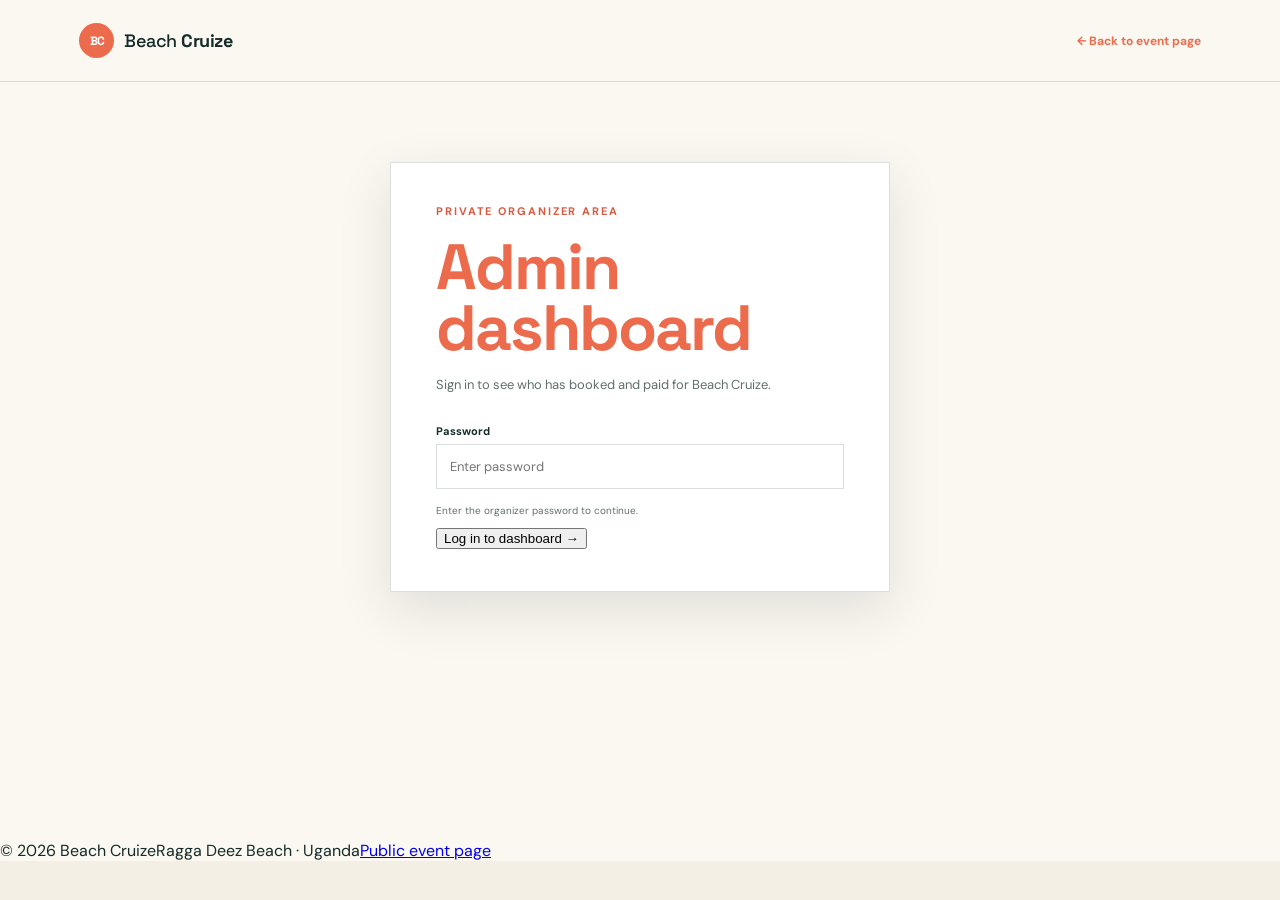
<file: admin.html>
<!doctype html>
<html lang="en">
<head>
  <meta charset="UTF-8">
  <meta name="viewport" content="width=device-width, initial-scale=1.0">
  <meta name="description" content="Beach Cruize organizer dashboard.">
  <title>Admin Dashboard | Beach Cruize</title>
  <link rel="preconnect" href="https://fonts.googleapis.com">
  <link rel="preconnect" href="https://fonts.gstatic.com" crossorigin>
  <link href="https://fonts.googleapis.com/css2?family=DM+Sans:wght@400;500;600;700&family=Space+Grotesk:wght@500;600;700&display=swap" rel="stylesheet">
  <link rel="stylesheet" href="styles.css">
</head>
<body class="admin-page">
  <div class="site-shell">
    <header class="topbar">
      <a class="brand" href="index.html"><span class="brand-mark">BC</span><span>Beach <b>Cruize</b></span></a>
      <a class="admin-back-link" href="index.html">← Back to event page</a>
    </header>
    <main class="standalone-admin">
      <section id="adminLoginView" class="standalone-login">
        <p class="eyebrow">Private organizer area</p>
        <h1>Admin dashboard</h1>
        <p class="admin-login-copy">Sign in to see who has booked and paid for Beach Cruize.</p>
        <form id="adminLoginForm">
          <label>Password<input name="password" type="password" required autocomplete="current-password" placeholder="Enter password"></label>
          <p class="admin-login-hint">Enter the organizer password to continue.</p>
          <p class="admin-login-error" id="adminLoginError" hidden>Incorrect password.</p>
          <button class="button button-primary full-width" type="submit">Log in to dashboard <span>→</span></button>
        </form>
      </section>
      <section id="adminDashboardView" class="standalone-dashboard" hidden>
        <div class="standalone-heading"><div><p class="eyebrow">Organizer dashboard</p><h1>Paid tickets</h1></div><button class="button button-light" id="adminLogout" type="button">Log out</button></div>
        <div class="stats-grid"><div class="stat"><small>People paid</small><strong id="peoplePaid">0</strong><span>confirmed bookings</span></div><div class="stat"><small>Total revenue</small><strong id="totalRevenue">0</strong><span>UGX collected</span></div><div class="stat"><small>Bus seats</small><strong id="busSeats">0</strong><span>transport tickets</span></div></div>
        <div class="admin-toolbar"><h2>Recent bookings</h2><button class="clear-button" id="clearBookings" type="button">Clear records</button></div>
        <div class="booking-table-wrap"><table><thead><tr><th>Guest</th><th>Ticket</th><th>Reference</th><th>Amount</th></tr></thead><tbody id="bookingRows"><tr><td colspan="4" class="empty-state">No paid tickets yet.</td></tr></tbody></table></div>
        <p class="admin-footnote">This dashboard uses this browser’s local storage. For real multi-device reporting, connect a hosted database.</p>
      </section>
    </main>
    <footer class="footer"><span>© 2026 Beach Cruize</span><span>Ragga Deez Beach · Uganda</span><a href="index.html">Public event page</a></footer>
  </div>
  <script src="admin.js"></script>
</body>
</html>
</file>
<file: styles.css>
.ticket-kicker{color:#269bc2!important;font-size:clamp(26px,3.2vw,44px)!important;font-weight:700!important;letter-spacing:.5px!important;line-height:1!important;margin-bottom:18px!important}
.all-payment-callout{display:block;margin-top:22px;padding:16px 18px;background:#f28a62;color:#143b3b;font:700 clamp(18px,2.4vw,29px)/1.2 'Space Grotesk',sans-serif;letter-spacing:.2px;border-left:7px solid #8bd9e8;box-shadow:0 10px 20px rgba(20,59,59,.16)}
.all-payment-callout mark{padding:2px 7px;background:#8bd9e8;color:#143b3b;font-weight:700}
.whatsapp-contact{display:inline-flex;align-items:center;gap:10px;margin-top:20px;padding:12px 16px;background:#25d366;color:#083b24;text-decoration:none;font:700 14px 'Space Grotesk',sans-serif;box-shadow:0 8px 16px rgba(37,211,102,.18)}.whatsapp-contact:hover{background:#54e285;transform:translateY(-2px)}.whatsapp-contact span{font-size:18px}
.experience-copy .eyebrow,.share-section .eyebrow{display:block;width:max-content;max-width:100%;padding:11px 16px;margin:0 0 22px;font-size:clamp(19px,2.2vw,29px);font-weight:700;letter-spacing:1px;line-height:1.05;border-left:5px solid currentColor}.experience-copy .eyebrow{background:rgba(242,138,98,.14)}.share-section .eyebrow{background:rgba(246,188,75,.14)}
.site-shell{background:var(--cream)!important;backdrop-filter:none}body{background:var(--paper)!important;background-image:none!important;background-size:auto!important;background-position:initial!important;background-attachment:initial!important}.tickets-section{background:var(--cream)!important;backdrop-filter:none}.experience,.qr-section,.footer{background:var(--cream);backdrop-filter:none}.topbar{background:var(--cream);backdrop-filter:none}
.ticket-grid .ticket-card{background:#f28a62!important;color:#143b3b}.ticket-grid .ticket-card.featured{background:#8bd9e8!important;color:#143b3b}.ticket-grid .ticket-card.bus-card{background:#f28a62!important;color:#143b3b}.ticket-grid .ticket-card p,.ticket-grid .ticket-card small,.ticket-grid .ticket-card .ticket-top{color:#315b59}.ticket-grid .ticket-card:before{background:#c84f38}.ticket-grid .featured:before{background:#267d89}.ticket-grid .bus-card:before{background:#c84f38}
.ticket-grid .ticket-card h3{font-size:32px;font-weight:700;letter-spacing:-.8px}.ticket-grid .ticket-card .ticket-bottom strong{font-size:29px;font-weight:700}.ticket-grid .ticket-card .ticket-label{font-size:12px;font-weight:700}.ticket-grid .ticket-card ul{font-size:14px;font-weight:600;line-height:2.15}.ticket-grid .card-payment-contacts span{font-size:17px;font-weight:700}.ticket-grid .card-payment-contacts a{font-size:14px;font-weight:700}.ticket-grid .ticket-booking-form label{font-size:11px;font-weight:700}.ticket-grid .ticket-booking-form .button{font-size:15px;font-weight:700}@media(max-width:800px){.ticket-grid .ticket-card h3{font-size:29px}.ticket-grid .ticket-card .ticket-bottom strong{font-size:27px}}
.ticket-grid .ticket-card{overflow:hidden;border:0;box-shadow:0 10px 22px rgba(20,59,59,.09);isolation:isolate}.ticket-grid .ticket-card:before{content:'';position:absolute;z-index:-1;left:0;right:0;top:0;height:7px;background:var(--coral);transform:scaleX(0);transform-origin:left;animation:ticket-accent-in .7s .35s cubic-bezier(.22,1,.36,1) forwards}.ticket-grid .featured:before{background:var(--ink)}.ticket-grid .bus-card:before{background:#268b85}.ticket-grid .ticket-card:after{content:'';position:absolute;z-index:-1;right:-34px;top:-34px;width:100px;height:100px;border:1px solid rgba(20,59,59,.12);transform:rotate(45deg);transition:transform .35s ease,border-color .35s ease}.ticket-grid .ticket-card:hover:after{transform:rotate(45deg) scale(1.35);border-color:rgba(20,59,59,.28)}.ticket-grid .ticket-card:hover{transform:translateY(-10px) scale(1.015);box-shadow:0 22px 40px rgba(20,59,59,.18)}.ticket-grid .featured:hover{transform:translateY(-24px) scale(1.015)}.ticket-grid .ticket-card h3{transition:color .25s ease,transform .25s ease}.ticket-grid .ticket-card:hover h3{color:var(--coral);transform:translateX(4px)}.ticket-grid .featured:hover h3{color:var(--ink)}.ticket-grid .ticket-booking-form .button{transition:transform .25s ease,box-shadow .25s ease}.ticket-grid .ticket-booking-form .button:hover{transform:translateY(-3px);box-shadow:0 9px 18px rgba(20,59,59,.18)}@keyframes ticket-accent-in{from{transform:scaleX(0)}to{transform:scaleX(1)}}@media(prefers-reduced-motion:reduce){.ticket-grid .ticket-card:before{animation:none;transform:scaleX(1)}.ticket-grid .ticket-card,.ticket-grid .ticket-card:after,.ticket-grid .ticket-card h3,.ticket-grid .ticket-booking-form .button{transition:none}}
.ticket-booking-form .button{padding:15px 10px;font:700 14px 'Space Grotesk',sans-serif;letter-spacing:.1px}
.ticket-feedback{margin:4px 0 0;padding:14px 15px;background:rgba(255,255,255,.84);border-left:5px solid #168b58;color:#12613f;font:700 clamp(15px,1.5vw,19px)/1.35 'Space Grotesk',sans-serif;letter-spacing:.1px}
.book-nav-link{padding:11px 15px!important;background:#269bc2!important;color:#fff!important;font-weight:700!important;box-shadow:0 7px 15px rgba(38,155,194,.22)}.book-nav-link:hover{background:#197fa2!important;transform:translateY(-2px)}
.book-ticket-heading{margin:0 8% 42px;padding:34px 38px;background:var(--deep);color:#fff;box-shadow:var(--shadow);animation:ticket-title-in .8s cubic-bezier(.22,1,.36,1) both}.book-ticket-heading .eyebrow{color:var(--yellow);font-size:13px;letter-spacing:2px}.book-ticket-heading h2{margin:0 0 12px;color:#63c7e8!important;font:700 clamp(48px,6vw,82px)/.92 'Space Grotesk',sans-serif;letter-spacing:-2.8px}.book-ticket-heading p:last-of-type{max-width:650px;margin:0;color:#c1d7d2;font-size:15px;line-height:1.7;letter-spacing:.2px}.payment-confirmation-callout{display:block;margin-top:22px;color:var(--yellow);font:700 clamp(17px,2vw,25px)/1.25 'Space Grotesk',sans-serif;letter-spacing:.1px}.payment-contacts .payment-confirmation-callout{margin-top:12px;font-size:16px;color:var(--coral)}@media(max-width:800px){.book-ticket-heading{margin:0 9% 34px;padding:28px 24px}.book-ticket-heading h2{font-size:48px}.book-ticket-heading p:last-of-type{font-size:13px}.payment-confirmation-callout{font-size:18px}}
.card-payment-contacts{display:flex;flex-wrap:wrap;align-items:center;gap:7px 10px;padding:12px 13px;background:rgba(255,255,255,.48);border-left:4px solid var(--coral)}.card-payment-contacts span{width:100%;color:var(--coral);font:700 15px/1 'Space Grotesk',sans-serif;letter-spacing:.3px;text-transform:uppercase}.card-payment-contacts small{width:100%;color:var(--muted);font-size:10px;line-height:1.3}.card-payment-contacts a{color:var(--ink);font:700 12px 'Space Grotesk',sans-serif;text-decoration:none}.card-payment-contacts a:hover{color:var(--coral)}
.admin-page{background:var(--deep)}.admin-back-link{color:var(--coral);font-size:12px;font-weight:700;text-decoration:none}.standalone-admin{min-height:calc(100vh - 142px);padding:80px 9%;background:var(--cream)}.standalone-login{width:min(100%,500px);margin:0 auto;padding:42px 45px;background:#fff;border:1px solid var(--line);box-shadow:var(--shadow)}.standalone-login h1,.standalone-heading h1{margin:0;color:var(--coral);font:700 clamp(40px,5vw,64px)/.95 'Space Grotesk',sans-serif;letter-spacing:-2px}.standalone-login .admin-login-copy{margin:16px 0 28px}.standalone-login form label{display:block;margin:15px 0;color:var(--ink);font-size:11px;font-weight:700}.standalone-login input{display:block;width:100%;margin-top:6px;padding:13px;border:1px solid var(--line);background:#fff;color:var(--ink);font:13px 'DM Sans',sans-serif;outline:0}.standalone-login input:focus{border-color:var(--coral)}.standalone-dashboard{max-width:1120px;margin:0 auto}.standalone-heading{display:flex;align-items:end;justify-content:space-between;margin-bottom:38px}.standalone-heading h1{color:var(--ink)}.standalone-dashboard .admin-toolbar h2{margin:0;font:600 22px 'Space Grotesk',sans-serif}.standalone-dashboard .booking-table-wrap{background:#fff}.standalone-dashboard .admin-footnote{color:var(--muted)}@media(max-width:700px){.standalone-admin{padding:50px 5%}.standalone-login{padding:32px 24px}.standalone-heading{align-items:flex-start;gap:20px;flex-direction:column}.admin-back-link{font-size:11px}}
.standalone-dashboard{letter-spacing:.15px}.standalone-heading{animation:admin-rise .7s cubic-bezier(.22,1,.36,1) both}.standalone-heading h1{font-size:clamp(48px,6vw,78px);letter-spacing:-2.5px}.standalone-heading .eyebrow{font-size:13px;letter-spacing:2.5px;margin-bottom:14px}.standalone-heading .button{font-size:13px;padding:14px 20px}.standalone-dashboard .stats-grid{gap:20px;margin-bottom:54px}.standalone-dashboard .stat{min-height:175px;padding:28px;display:flex;flex-direction:column;justify-content:center;box-shadow:0 14px 30px rgba(20,59,59,.1);animation:admin-stat-in .7s cubic-bezier(.22,1,.36,1) both}.standalone-dashboard .stat:nth-child(1){animation-delay:.12s}.standalone-dashboard .stat:nth-child(2){animation-delay:.24s}.standalone-dashboard .stat:nth-child(3){animation-delay:.36s}.standalone-dashboard .stat small{font-size:12px;letter-spacing:1.7px;text-transform:uppercase}.standalone-dashboard .stat strong{margin:17px 0 8px;font-size:clamp(42px,5vw,64px);line-height:.9;letter-spacing:-2px}.standalone-dashboard .stat span{font-size:12px;letter-spacing:.6px}.standalone-dashboard .admin-toolbar{padding-bottom:16px;border-bottom:2px solid var(--line);animation:admin-rise .7s .42s cubic-bezier(.22,1,.36,1) both}.standalone-dashboard .admin-toolbar h2{font-size:28px;letter-spacing:-.5px}.standalone-dashboard .clear-button{font-size:12px;letter-spacing:.7px}.standalone-dashboard .booking-table-wrap{box-shadow:0 12px 30px rgba(20,59,59,.08);animation:admin-rise .7s .5s cubic-bezier(.22,1,.36,1) both}.standalone-dashboard table{font-size:13px}.standalone-dashboard th{padding:18px 20px;font-size:11px;letter-spacing:1.5px}.standalone-dashboard td{padding:20px;line-height:1.5}.standalone-dashboard td strong{font-size:14px;letter-spacing:.2px}.standalone-dashboard td small{color:var(--muted);font-size:11px;letter-spacing:.5px}.standalone-dashboard .admin-footnote{margin-top:22px;font-size:12px;line-height:1.7;letter-spacing:.2px}@keyframes admin-rise{from{opacity:0;transform:translateY(22px)}to{opacity:1;transform:none}}@keyframes admin-stat-in{from{opacity:0;transform:translateY(30px) scale(.96)}to{opacity:1;transform:none}}@media(prefers-reduced-motion:reduce){.standalone-heading,.standalone-dashboard .stat,.standalone-dashboard .admin-toolbar,.standalone-dashboard .booking-table-wrap{animation:none}}
.admin-link{display:inline-flex!important;align-items:center;gap:8px;padding:12px 16px!important;background:var(--coral)!important;color:#fff!important;box-shadow:0 8px 18px rgba(233,103,77,.22);font-size:12px!important;text-decoration:none}.admin-link:hover{background:#d9573e!important;color:#fff!important;transform:translateY(-2px)}.admin-link span{color:#fff!important}.admin-login-view{max-width:470px;margin:22px auto 5px;padding:28px 16px 12px;text-align:center}.admin-login-view h2{margin:0 0 12px;color:var(--coral);font-size:42px}.admin-login-copy{margin:0 auto 26px;color:var(--muted);line-height:1.6;font-size:13px;max-width:340px}.admin-login-view form{text-align:left}.admin-login-view label{display:block;margin:14px 0;color:var(--ink);font-size:11px;font-weight:700}.admin-login-view input{display:block;width:100%;margin-top:6px;padding:13px;border:1px solid var(--line);background:#fff;color:var(--ink);font:13px 'DM Sans',sans-serif;outline:0}.admin-login-view input:focus{border-color:var(--coral)}.admin-login-hint{color:var(--muted);font-size:10px}.admin-login-error{color:#b53c32;font-size:11px}.admin-header-actions{display:flex;align-items:center;gap:12px}.admin-header-actions .clear-button{padding:7px 10px;border:1px solid var(--line)}
.experience-copy h2{color:var(--coral);text-wrap:balance;animation:experience-title-in .85s cubic-bezier(.22,1,.36,1) both}.experience-copy>p:not(.eyebrow){margin-top:28px;line-height:1.85;letter-spacing:.2px;animation:experience-copy-in .8s .2s cubic-bezier(.22,1,.36,1) both}.experience-copy .text-link{display:inline-block;margin-top:10px;animation:experience-copy-in .8s .35s cubic-bezier(.22,1,.36,1) both}.experience-list{padding-left:18px}.experience-list>div{position:relative;gap:8px 19px;padding:21px 0;border-bottom:1px solid rgba(20,43,42,.2);animation:experience-row-in .7s cubic-bezier(.22,1,.36,1) both;transition:padding-left .25s ease,background .25s ease}.experience-list>div:nth-child(1){animation-delay:.18s}.experience-list>div:nth-child(2){animation-delay:.32s}.experience-list>div:nth-child(3){animation-delay:.46s}.experience-list>div:hover{padding-left:10px}.experience-list span{font-weight:700}.experience-list strong{font-size:18px;letter-spacing:.1px}.experience-list small{margin-top:3px;line-height:1.5}@keyframes experience-title-in{from{opacity:0;transform:translateY(24px);letter-spacing:1px}to{opacity:1;transform:none;letter-spacing:-2.8px}}@keyframes experience-copy-in{from{opacity:0;transform:translateY(16px)}to{opacity:1;transform:none}}@keyframes experience-row-in{from{opacity:0;transform:translateX(28px)}to{opacity:1;transform:none}}@media(prefers-reduced-motion:reduce){.experience-copy h2,.experience-copy>p:not(.eyebrow),.experience-copy .text-link,.experience-list>div{animation:none}.experience-list>div{transition:none}}
.ticket-card{gap:18px;min-height:560px;padding:30px}.ticket-card h3{margin-top:24px}.ticket-card ul{margin:0}.ticket-booking-form{display:grid;gap:9px;margin-top:auto;padding-top:17px;border-top:1px solid var(--line)}.ticket-booking-form label{display:block;color:var(--muted);font-size:10px;font-weight:700}.ticket-booking-form input{display:block;width:100%;margin-top:4px;padding:10px;border:1px solid rgba(20,59,59,.22);background:rgba(255,255,255,.72);color:var(--ink);font:12px 'DM Sans',sans-serif;outline:0}.ticket-booking-form input:focus{border-color:var(--coral);background:#fff}.ticket-booking-form .button{margin-top:4px;padding:12px 10px;font-size:11px}.ticket-card:hover{box-shadow:0 18px 35px rgba(20,59,59,.16)}
.ticket-kicker{font-size:clamp(20px,2.4vw,32px);font-weight:700;letter-spacing:.5px;line-height:1;margin-bottom:14px;color:var(--coral)}
.ticket-section-heading{position:relative}.ticket-section-heading:after{content:'';display:block;width:76px;height:5px;margin-top:22px;background:var(--coral);transform-origin:left;animation:ticket-line-in .8s .35s cubic-bezier(.22,1,.36,1) both}.ticket-section-heading h2{animation:ticket-title-in .8s .08s cubic-bezier(.22,1,.36,1) both}.ticket-kicker{animation:ticket-kicker-in .7s cubic-bezier(.22,1,.36,1) both}.ticket-intro{animation:ticket-copy-in .8s .28s cubic-bezier(.22,1,.36,1) both}.ticket-grid .ticket-card{animation:ticket-card-in .75s cubic-bezier(.22,1,.36,1) both;transition:transform .25s ease,box-shadow .25s ease}.ticket-grid .ticket-card:nth-child(1){animation-delay:.18s}.ticket-grid .ticket-card:nth-child(2){animation-delay:.3s}.ticket-grid .ticket-card:nth-child(3){animation-delay:.42s}.ticket-grid .featured{animation-name:ticket-featured-in}.ticket-grid .ticket-card:hover{transform:translateY(-9px);box-shadow:0 18px 35px rgba(20,59,59,.16)}.ticket-grid .featured:hover{transform:translateY(-23px)}@keyframes ticket-kicker-in{from{opacity:0;transform:translateY(16px);letter-spacing:4px}to{opacity:1;transform:none;letter-spacing:.5px}}@keyframes ticket-title-in{from{opacity:0;transform:translateY(25px) scale(.97)}to{opacity:1;transform:none}}@keyframes ticket-copy-in{from{opacity:0;transform:translateX(25px)}to{opacity:1;transform:none}}@keyframes ticket-line-in{from{transform:scaleX(0)}to{transform:scaleX(1)}}@keyframes ticket-card-in{from{opacity:0;transform:translateY(35px)}to{opacity:1;transform:none}}@keyframes ticket-featured-in{from{opacity:0;transform:translateY(20px)}to{opacity:1;transform:translateY(-14px)}}@media(prefers-reduced-motion:reduce){.ticket-section-heading:after,.ticket-section-heading h2,.ticket-kicker,.ticket-intro,.ticket-grid .ticket-card{animation:none}.ticket-grid .ticket-card{transition:none}}
.qr-section{display:grid;grid-template-columns:1fr 330px;align-items:center;gap:9%;padding:62px 14%;background:#f6ead1;border-bottom:1px solid var(--line)}.qr-section-copy h2{margin:0;max-width:570px;font:700 clamp(32px,4vw,53px)/1 'Space Grotesk',sans-serif;letter-spacing:-2px}.qr-section-copy>p:not(.eyebrow){max-width:500px;color:var(--muted);line-height:1.65;font-size:14px}.qr-section-actions{display:flex;align-items:center;gap:22px;margin-top:24px}.qr-large-frame{display:flex;flex-direction:column;align-items:center;padding:20px;background:#fff;box-shadow:var(--shadow)}.qr-large-frame img{display:block;width:270px;height:270px;padding:8px;background:#fff}.qr-large-frame small{margin-top:12px;color:var(--muted);font-size:10px;letter-spacing:1px;text-transform:uppercase}
@media(max-width:800px){.qr-section{grid-template-columns:1fr;padding:55px 9%;gap:30px}.qr-large-frame{justify-self:center;width:min(100%,330px)}.qr-large-frame img{width:min(100%,270px);height:auto;aspect-ratio:1}.qr-section-actions{flex-wrap:wrap}}
.qr-modal{text-align:center;max-width:430px}.qr-modal h2{font-size:39px}.qr-modal>p:not(.eyebrow){color:var(--muted);font-size:13px;line-height:1.5}.qr-image{display:block;width:220px;height:220px;margin:20px auto;background:#fff}.qr-note{display:block;margin-top:13px;color:var(--muted);font-size:10px;line-height:1.4}
.event-title{margin:0 0 10px;color:var(--ink);font:700 clamp(38px,5.6vw,82px)/.88 'Space Grotesk',sans-serif;letter-spacing:-3px}.venue-title{margin:0;color:var(--coral);font:700 clamp(22px,2.5vw,37px)/1 'Space Grotesk',sans-serif;letter-spacing:-1px}.event-date-title{margin:10px 0 22px;color:var(--ink);font:700 clamp(15px,1.5vw,21px)/1 'Space Grotesk',sans-serif;letter-spacing:2px}.share-section{display:grid;grid-template-columns:1fr 1fr;align-items:center;gap:8%;padding:70px 14%;background:var(--deep);color:#fff}.share-section h2{margin:0;color:var(--coral);font:700 clamp(42px,5vw,66px)/.95 'Space Grotesk',sans-serif;letter-spacing:-2.5px}.share-section .eyebrow{color:var(--yellow)}.share-section p:not(.eyebrow){max-width:430px;color:#b9d2cd;line-height:1.65}.share-actions{display:flex;flex-direction:column;align-items:flex-start;gap:18px}.share-trigger{border:0;background:var(--coral);color:#fff;cursor:pointer;padding:15px 20px;font:700 13px 'DM Sans',sans-serif}.share-trigger span{font-size:17px;margin-left:12px}.share-links{display:flex;flex-wrap:wrap;gap:8px;max-width:390px}.share-links a,.share-links button{border:1px solid rgba(255,255,255,.2);background:#174545;color:#fff;cursor:pointer;padding:11px 13px;text-decoration:none;font:700 12px 'DM Sans',sans-serif}.share-links a:hover,.share-links button:hover{background:var(--coral);border-color:var(--coral)}
@media(max-width:800px){.share-section{grid-template-columns:1fr;padding:55px 9%;gap:25px}.share-actions{align-items:flex-start}}
.payment-contacts{padding:13px 15px 14px;margin:0 0 20px;background:#fff4d8;border-left:3px solid var(--yellow)}.payment-contacts p{margin:0 0 9px;color:var(--muted);font-size:12px;line-height:1.45}.payment-contacts div{display:flex;flex-wrap:wrap;gap:8px 18px}.payment-contacts a{color:var(--ink);font-family:'Space Grotesk',sans-serif;font-size:14px;font-weight:700;text-decoration:none}.payment-contacts a:hover{color:var(--coral)}
:root{--ink:#142b2a;--muted:#60706d;--paper:#f4efe5;--cream:#fbf8f1;--coral:#ed6b4d;--yellow:#f7b83c;--aqua:#8ddbd1;--line:rgba(20,43,42,.15);--shadow:0 18px 50px rgba(25,40,38,.12)}*{box-sizing:border-box}html{scroll-behavior:smooth}body{margin:0;background:var(--paper);color:var(--ink);font-family:'DM Sans',sans-serif}body:has(.modal-backdrop:not([hidden])){overflow:hidden}.site-shell{max-width:1440px;margin:0 auto;background:var(--cream);overflow:hidden}.topbar{height:82px;padding:0 6.2%;display:flex;align-items:center;justify-content:space-between;border-bottom:1px solid var(--line)}.brand{display:flex;align-items:center;gap:10px;color:var(--ink);font-family:'Space Grotesk',sans-serif;font-size:18px;font-weight:500;text-decoration:none;letter-spacing:-.5px}.brand b{font-weight:700}.brand-mark{display:grid;place-items:center;width:35px;height:35px;border-radius:50%;background:var(--coral);color:white;font-size:12px;font-weight:700;letter-spacing:-1px}.main-nav{display:flex;align-items:center;gap:34px;font-size:13px}.main-nav a,.admin-link{color:var(--ink);text-decoration:none;background:none;border:0;font:inherit;cursor:pointer;padding:8px 0}.main-nav a:hover,.admin-link:hover{color:var(--coral)}.admin-link span{color:var(--coral);font-size:16px;margin-left:5px}.hero{display:grid;grid-template-columns:44% 56%;min-height:570px;background:var(--aqua)}.hero-copy{padding:88px 6.2% 75px 14%;display:flex;flex-direction:column;align-items:flex-start;justify-content:center}.eyebrow{margin:0 0 19px;color:#d95a40;font-size:11px;line-height:1.2;letter-spacing:1.9px;text-transform:uppercase;font-weight:700}.live-dot{display:inline-block;width:7px;height:7px;border-radius:50%;background:var(--coral);margin:0 8px 1px 0}.hero h1,.section-heading h2,.experience h2,.modal h2{margin:0;font-family:'Space Grotesk',sans-serif;letter-spacing:-2.8px;line-height:.97;font-size:clamp(42px,5vw,72px);font-weight:700}.hero h1 em{color:var(--coral);font-style:normal}.hero-text{max-width:345px
.payment-contacts{padding:13px 15px 14px;margin:0 0 20px;background:#fff4d8;border-left:3px solid var(--yellow)}.payment-contacts p{margin:0 0 9px;color:var(--muted);font-size:12px;line-height:1.45}.payment-contacts div{display:flex;flex-wrap:wrap;gap:8px 18px}.payment-contacts a{color:var(--ink);font-family:'Space Grotesk',sans-serif;font-size:14px;font-weight:700;text-decoration:none}.payment-contacts a:hover{color:var(--coral)}
:root{--ink:#142b2a;--muted:#60706d;--paper:#f4efe5;--cream:#fbf8f1;--coral:#ed6b4d;--yellow:#f7b83c;--aqua:#8ddbd1;--line:rgba(20,43,42,.15);--shadow:0 18px 50px rgba(25,40,38,.12)}*{box-sizing:border-box}html{scroll-behavior:smooth}body{margin:0;background:var(--paper);color:var(--ink);font-family:'DM Sans',sans-serif}body:has(.modal-backdrop:not([hidden])){overflow:hidden}.site-shell{max-width:1440px;margin:0 auto;background:var(--cream);overflow:hidden}.topbar{height:82px;padding:0 6.2%;display:flex;align-items:center;justify-content:space-between;border-bottom:1px solid var(--line)}.brand{display:flex;align-items:center;gap:10px;color:var(--ink);font-family:'Space Grotesk',sans-serif;font-size:18px;font-weight:500;text-decoration:none;letter-spacing:-.5px}.brand b{font-weight:700}.brand-mark{display:grid;place-items:center;width:35px;height:35px;border-radius:50%;background:var(--coral);color:white;font-size:12px;font-weight:700;letter-spacing:-1px}.main-nav{display:flex;align-items:center;gap:34px;font-size:13px}.main-nav a,.admin-link{color:var(--ink);text-decoration:none;background:none;border:0;font:inherit;cursor:pointer;padding:8px 0}.main-nav a:hover,.admin-link:hover{color:var(--coral)}.admin-link span{color:var(--coral);font-size:16px;margin-left:5px}.hero{display:grid;grid-template-columns:44% 56%;min-height:570px;background:var(--aqua)}.hero-copy{padding:88px 6.2% 75px 14%;display:flex;flex-direction:column;align-items:flex-start;justify-content:center}.eyebrow{margin:0 0 19px;color:#d95a40;font-size:11px;line-height:1.2;letter-spacing:1.9px;text-transform:uppercase;font-weight:700}.live-dot{display:inline-block;width:7px;height:7px;border-radius:50%;background:var(--coral);margin:0 8px 1px 0}.hero h1,.section-heading h2,.experience h2,.modal h2{margin:0;font-family:'Space Grotesk',sans-serif;letter-spacing:-2.8px;line-height:.97;font-size:clamp(42px,5vw,72px);font-weight:700}.hero h1 em{color:var(--coral);font-style:normal}.hero-text{max-width:345px;margin:25px 0 32px;color:#315150;font-size:16px;line-height:1.6}.hero-actions{display:flex;align-items:center;gap:19px}.button{display:inline-flex;align-items:center;justify-content:center;gap:29px;border:0;padding:15px 19px;font:700 12px 'DM Sans',sans-serif;text-decoration:none;cursor:pointer;transition:transform .2s,background .2s}.button:hover{transform:translateY(-2px)}.button-primary{background:var(--coral);color:#fff}.button-primary:hover{background:#d95a40}.button span{font-size:18px;font-weight:400}.hero-note{font-size:11px;color:#53716e}.hero-art{position:relative;overflow:hidden;background:#f6bf65;min-height:570px;background:linear-gradient(132deg,#f6b947 0%,#ee7860 46%,#9bded2 100%)}.hero-art:after{content:'';position:absolute;inset:auto 0 0;height:42%;background:linear-gradient(180deg,rgba(32,101,102,.05),rgba(14,92,91,.45));clip-path:polygon(0 34%,18% 17%,40% 32%,59% 7%,80% 25%,100% 0,100% 100%,0 100%)}.sun{position:absolute;width:260px;height:260px;border-radius:50%;background:#ffe4a0;top:19%;left:42%;box-shadow:0 0 100px 30px rgba(255,228,160,.35)}.wave{position:absolute;width:120%;height:36%;left:-10%;border-radius:50% 50% 0 0/100% 100% 0 0;border-top:2px solid rgba(255,242,194,.8);transform:rotate(-7deg);z-index:1}.wave-one{top:53%;background:rgba(31,112,112,.3)}.wave-two{top:70%;background:rgba(29,93,95,.45);transform:rotate(3deg)}.hero-stamp{position:absolute;z-index:2;left:11%;bottom:11%;color:var(--cream);text-transform:uppercase;transform:rotate(-7deg);display:flex;flex-direction:column;line-height:.8}.hero-stamp span{font:500 28px 'Space Grotesk',sans-serif;letter-spacing:-1px}.hero-stamp strong{font:700 75px 'Space Grotesk',sans-serif;letter-spacing:-7px}.hero-stamp small{font-size:10px;letter-spacing:2.2px;margin-top:9px}.hero-date{position:absolute;right:9%;top:9%;z-index:2;display:flex;gap:7px;align-items:center;color:var(--ink);text-transform:uppercase}.hero-date strong{font:700 71px/.8 'Space Grotesk',sans-serif;letter-spacing:-6px}.hero-date span{font-size:10px;font-weight:700;line-height:1.25;letter-spacing:1px}.info-strip{display:grid;grid-template-columns:repeat(3,1fr);padding:26px 14%;gap:30px;background:var(--ink);color:var(--cream)}.info-strip>div{display:flex;gap:13px;align-items:center}.info-icon{display:grid;place-items:center;width:35px;height:35px;border:1px solid rgba(255,255,255,.35);border-radius:50%;font-size:19px;color:var(--aqua)}.info-strip small,.info-strip strong{display:block}.info-strip small{color:#93aba6;font-size:10px;text-transform:uppercase;letter-spacing:1.3px;margin-bottom:4px}.info-strip strong{font-size:12px;font-weight:500}.tickets-section{padding:104px 8% 113px}.section-heading{display:flex;align-items:end;justify-content:space-between;margin:0 6% 46px}.section-heading h2{font-size:clamp(35px,4vw,56px);color:var(--ink)}.section-heading>p{max-width:230px;margin:0 0 5px;color:var(--muted);font-size:13px;line-height:1.5}.ticket-grid{display:grid;grid-template-columns:repeat(3,1fr);gap:17px}.ticket-card{display:flex;flex-direction:column;min-height:348px;padding:27px 27px 24px;border:1px solid var(--line);background:#fffdf8;transition:transform .25s,box-shadow .25s}.ticket-card:hover{transform:translateY(-6px);box-shadow:var(--shadow)}.ticket-card.featured{background:var(--coral);color:#fff;border-color:var(--coral)}.ticket-card.bus-card{background:var(--yellow);border-color:var(--yellow)}.ticket-top{display:flex;justify-content:space-between;align-items:center;margin-bottom:40px}.ticket-label{font-size:10px;text-transform:uppercase;letter-spacing:1.5px;color:var(--coral);font-weight:700}.featured .ticket-label,.bus-card .ticket-label{color:var(--ink)}.ticket-number{font:500 13px 'Space Grotesk',sans-serif;opacity:.5}.ticket-card h3{margin:0 0 12px;font:600 25px 'Space Grotesk',sans-serif;letter-spacing:-1.1px}.ticket-card p{max-width:235px;margin:0;color:var(--muted);font-size:12px;line-height:1.5}.featured p,.bus-card p{color:inherit;opacity:.8}.ticket-card ul{padding:0;margin:24px 0 20px;list-style:none;color:var(--muted);font-size:11px;line-height:2}.featured ul,.bus-card ul{color:inherit;opacity:.85}.ticket-card li:before{content:'+';margin-right:8px;color:var(--coral);font-weight:700}.featured li:before,.bus-card li:before{color:var(--ink)}.ticket-bottom{display:flex;align-items:center;justify-content:space-between;gap:12px;margin-top:auto;border-top:1px solid var(--line);padding-top:18px}.featured .ticket-bottom,.bus-card .ticket-bottom{border-color:rgba(20,43,42,.18)}.ticket-bottom strong{font:600 21px 'Space Grotesk',sans-serif;letter-spacing:-1px;white-space:nowrap}.ticket-bottom strong small{font:500 9px 'DM Sans',sans-serif;letter-spacing:0}.choose-ticket{padding:0;background:none;border:0;color:var(--coral);font:700 11px 'DM Sans',sans-serif;cursor:pointer;white-space:nowrap}.choose-ticket span{font-size:17px;margin-left:8px}.featured .choose-ticket,.bus-card .choose-ticket{color:var(--ink)}.experience{display:grid;grid-template-columns:1fr 1fr;gap:12%;padding:98px 14%;background:var(--aqua)}.experience h2{font-size:clamp(35px,4vw,54px);max-width:470px}.experience-copy>p:not(.eyebrow){max-width:370px;margin:24px 0 25px;line-height:1.6;font-size:14px;color:#315150}.text-link{color:var(--coral);font-size:12px;font-weight:700;text-decoration:none}.text-link span{font-size:18px;margin-left:10px}.experience-list{align-self:center}.experience-list>div{display:grid;grid-template-columns:35px 1fr;gap:5px 15px;padding:15px 0;border-bottom:1px solid rgba(20,43,42,.2)}.experience-list span{grid-row:span 2;color:var(--coral);font:600 12px 'Space Grotesk',sans-serif}.experience-list strong{font:600 17px 'Space Grotesk',sans-serif}.experience-list small{color:#53716e;font-size:11px}.footer{display:flex;justify-content:space-between;padding:25px 8%;font-size:10px;color:var(--muted);text-transform:uppercase;letter-spacing:1px}.footer a{color:var(--coral);text-decoration:none}.modal-backdrop{position:fixed;inset:0;z-index:10;display:grid;place-items:center;padding:18px;background:rgba(20,43,42,.72);backdrop-filter:blur(5px)}.modal{position:relative;width:min(100%,480px);max-height:calc(100vh - 36px);overflow:auto;padding:37px;background:var(--cream);box-shadow:0 20px 80px rgba(0,0,0,.3)}.close-button{position:absolute;top:15px;right:18px;width:30px;height:30px;padding:0;border:0;background:none;font-size:25px;color:var(--muted);cursor:pointer}.modal h2{font-size:39px;margin-bottom:23px}.selected-ticket{display:flex;justify-content:space-between;align-items:center;padding:15px 0;margin-bottom:22px;border-top:1px solid var(--line);border-bottom:1px solid var(--line)}.selected-ticket span,.selected-ticket small{display:block}.selected-ticket span{font:600 15px 'Space Grotesk',sans-serif}.selected-ticket small{color:var(--muted);font-size:11px;margin-top:3px}.selected-ticket strong{font:600 17px 'Space Grotesk',sans-serif;color:var(--coral)}form label{display:block;margin-bottom:14px;font-size:11px;font-weight:700;color:var(--ink)}.label-hint{float:right;color:var(--muted);font-weight:400}input{display:block;width:100%;margin-top:7px;padding:12px 13px;border:1px solid var(--line);background:#fffdf8;color:var(--ink);font:13px 'DM Sans',sans-serif;outline:none}input:focus{border-color:var(--coral)}.payment-note{display:flex;gap:8px;align-items:flex-start;padding:11px;background:#e8f3ed;color:#426257;font-size:10px;line-height:1.45}.payment-note span{color:#21805c;font-size:15px}.full-width{width:100%;margin-top:9px}.success-modal{text-align:center}.success-icon{display:grid;place-items:center;width:55px;height:55px;margin:0 auto 22px;border-radius:50%;background:#b7e4c5;color:#27734c;font-size:27px}.success-modal .eyebrow{margin-bottom:13px}.success-modal h2{font-size:44px}.success-modal>p:not(.eyebrow){margin:0 auto 22px;color:var(--muted);font-size:13px;line-height:1.5;max-width:280px}.booking-code{padding:14px;margin-bottom:16px;background:var(--ink);color:var(--yellow);font:600 23px 'Space Grotesk',sans-serif;letter-spacing:2px}.admin-modal{width:min(100%,830px);padding:35px}.admin-header{display:flex;align-items:start;justify-content:space-between;margin-bottom:27px}.admin-header h2{margin:0;font-size:40px}.status-pill{padding:7px 10px;border:1px solid var(--line);color:var(--muted);font-size:10px}.status-pill i{display:inline-block;width:6px;height:6px;margin-right:5px;border-radius:50%;background:#37a568}.stats-grid{display:grid;grid-template-columns:repeat(3,1fr);gap:12px;margin-bottom:30px}.stat{padding:17px;background:var(--aqua)}.stat:nth-child(2){background:var(--yellow)}.stat:nth-child(3){background:#f4c8b7}.stat small,.stat span{display:block;color:#506966;font-size:10px}.stat strong{display:block;margin:7px 0 2px;font:600 31px 'Space Grotesk',sans-serif;letter-spacing:-1.5px}.admin-toolbar{display:flex;align-items:center;justify-content:space-between;margin-bottom:10px}.admin-toolbar h3{margin:0;font:600 17px 'Space Grotesk',sans-serif}.clear-button{border:0;background:none;color:var(--coral);font:600 10px 'DM Sans',sans-serif;cursor:pointer}.booking-table-wrap{overflow:auto;border-top:1px solid var(--line);border-bottom:1px solid var(--line)}table{width:100%;border-collapse:collapse;font-size:11px}th,td{padding:12px 7px;text-align:left;border-bottom:1px solid var(--line);white-space:nowrap}th{color:var(--muted);font-size:9px;text-transform:uppercase;letter-spacing:1px}.amount-cell{font-weight:700;color:var(--coral)}.empty-state{text-align:center;color:var(--muted);padding:30px}.admin-footnote{margin:20px 0 0;color:var(--muted);font-size:10px;line-height:1.5}@media(max-width:850px){.hero{grid-template-columns:1fr}.hero-copy{padding:70px 9% 60px}.hero-art{min-height:420px}.info-strip{padding:24px 9%;gap:16px}.info-strip strong{font-size:10px}.tickets-section{padding:75px 7%}.section-heading{margin:0 0 35px 0}.experience{padding:75px 9%;gap:40px}.footer{padding:22px 7%}}@media(max-width:620px){.topbar{height:70px;padding:0 6%}.main-nav{gap:13px;font-size:11px}.main-nav a{display:none}.hero-copy{padding:66px 8% 55px}.hero h1{font-size:48px}.hero-actions{align-items:flex-start;flex-direction:column;gap:15px}.hero-art{min-height:345px}.sun{width:170px;height:170px}.hero-stamp{left:10%;bottom:11%}.hero-stamp span{font-size:19px}.hero-stamp strong{font-size:53px}.hero-date strong{font-size:49px}.info-strip{grid-template-columns:1fr;padding:25px 8%;gap:18px}.tickets-section{padding:66px 6%}.section-heading{display:block}.section-heading h2{font-size:40px}.section-heading>p{margin-top:17px}.ticket-grid{grid-template-columns:1fr}.ticket-card{min-height:320px}.experience{grid-template-columns:1fr;padding:68px 8%}.experience h2{font-size:41px}.footer{padding:20px 6%;font-size:8px}.footer span:nth-child(2){display:none}.modal{padding:31px 24px}.admin-modal{padding:28px 19px}.admin-header h2{font-size:33px}.status-pill{font-size:9px}.stats-grid{gap:6px}.stat{padding:12px 9px}.stat strong{font-size:22px}.stat small,.stat span{font-size:8px}.booking-table-wrap{margin:0 -4px}}
</file>
